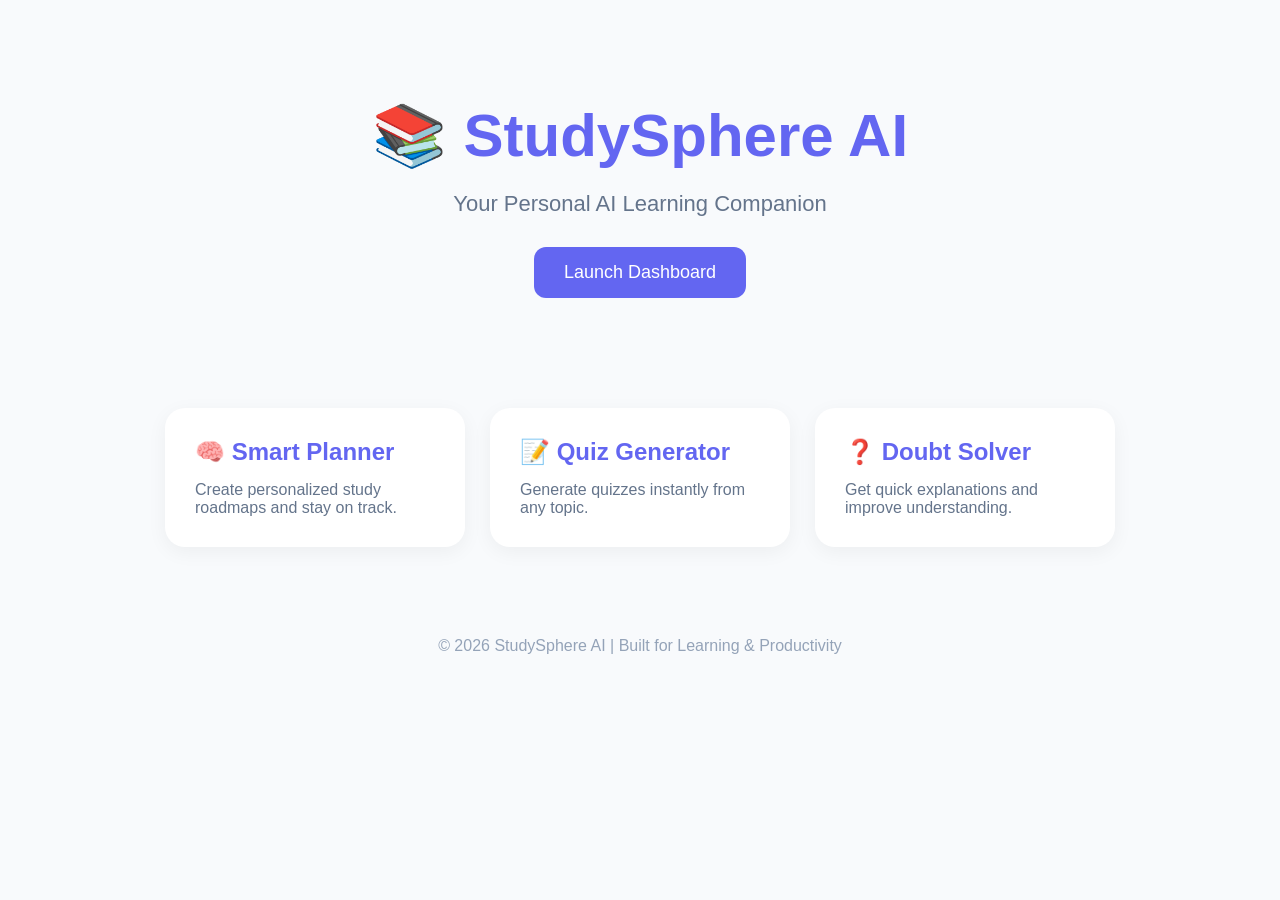
<file: templates/index.html>
<!DOCTYPE html>
<html lang="en">
<head>
    <meta charset="UTF-8">
    <meta name="viewport" content="width=device-width, initial-scale=1.0">
    <title>StudySphere AI</title>

    <style>

        *{
            margin:0;
            padding:0;
            box-sizing:border-box;
            font-family:'Segoe UI',sans-serif;
        }

        body{
            background:#f8fafc;
            color:#334155;
        }

        .hero{
            text-align:center;
            padding:100px 20px 60px;
        }

        .hero h1{
            font-size:60px;
            color:#6366f1;
            margin-bottom:20px;
        }

        .hero p{
            font-size:22px;
            color:#64748b;
            margin-bottom:30px;
        }

        .btn{
            background:#6366f1;
            color:white;
            padding:15px 30px;
            border:none;
            border-radius:12px;
            font-size:18px;
            cursor:pointer;
            transition:0.3s;
        }

        .btn:hover{
            background:#4f46e5;
        }

        .features{
            display:flex;
            justify-content:center;
            gap:25px;
            flex-wrap:wrap;
            padding:50px;
        }

        .card{
            width:300px;
            background:white;
            padding:30px;
            border-radius:20px;
            box-shadow:0 5px 20px rgba(0,0,0,0.05);
        }

        .card h2{
            margin-bottom:15px;
            color:#6366f1;
        }

        .card p{
            color:#64748b;
        }

        .footer{
            text-align:center;
            padding:40px;
            color:#94a3b8;
        }

    </style>
</head>

<body>

    <div class="hero">

        <h1>📚 StudySphere AI</h1>

        <p>Your Personal AI Learning Companion</p>

        <a href="/dashboard">
            <button class="btn">Launch Dashboard</button>
        </a>

    </div>

    <div class="features">

        <div class="card">
            <h2>🧠 Smart Planner</h2>
            <p>Create personalized study roadmaps and stay on track.</p>
        </div>

        <div class="card">
            <h2>📝 Quiz Generator</h2>
            <p>Generate quizzes instantly from any topic.</p>
        </div>

        <div class="card">
            <h2>❓ Doubt Solver</h2>
            <p>Get quick explanations and improve understanding.</p>
        </div>

    </div>

    <div class="footer">
        © 2026 StudySphere AI | Built for Learning & Productivity
    </div>

</body>
</html>
</file>
